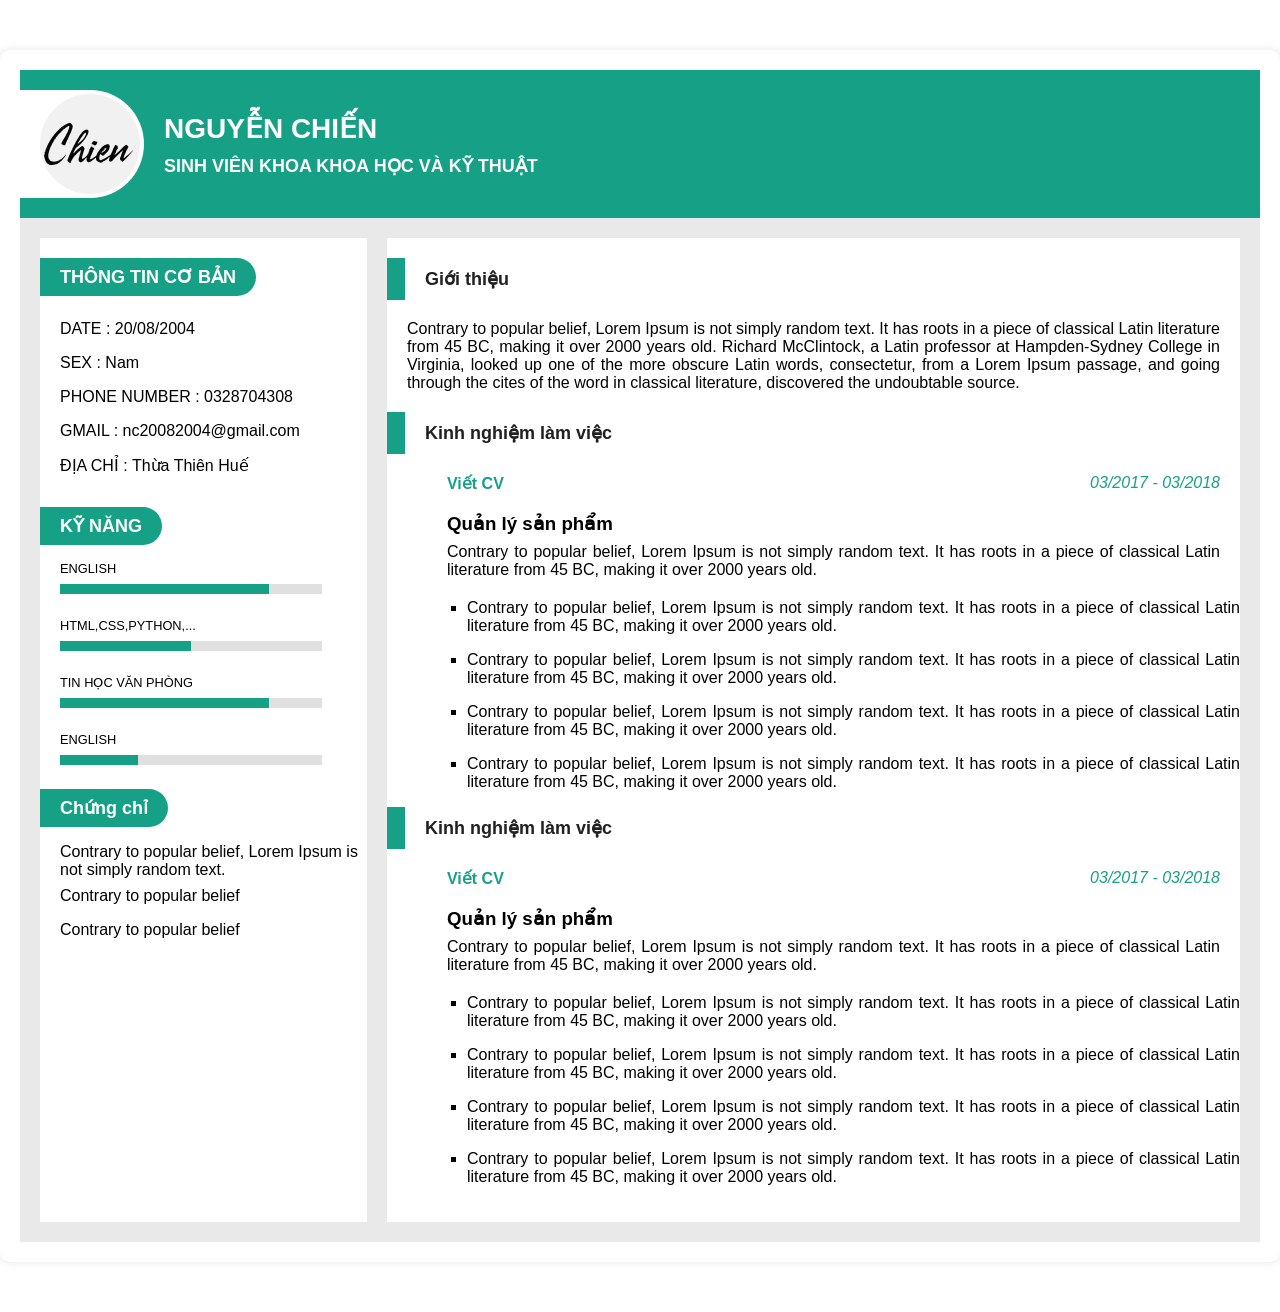
<file: index.html>
<!-- @format -->

<!DOCTYPE html>
<html lang="en">
	<head>
		<meta charset="UTF-8" />
		<meta name="viewport" content="width=device-width, initial-scale=1.0" />
		<link rel="stylesheet" href="./style.css" />
		<link rel="stylesheet" href="font-awesome-6-pro-public--master/css/fontawesome6.css">
		<title>My Profile</title>
	</head>
	<body>
		<header>
			<div class="img-container">
				<img src="./assets/images/104493258_879703349206530_7316124759525509092_n.jpg" alt="" class="img avatar" />
			</div>
			<div class="title-container">
				<h1>Nguyễn Chiến</h1>
				<h2>Sinh Viên Khoa Khoa Học và Kỹ Thuật </h2>
			</div>
		</header>

		<div class="container">
			<div class="sider">
				<div class="sider-content">
					<h1 class="tag-fill">THÔNG TIN CƠ BẢN</h1>
					<div class="tag-content">
						<ul>
							<li>DATE : 20/08/2004</li>
							<li>SEX : Nam</li>
							<li>PHONE NUMBER : 0328704308</li>
							<li>GMAIL : nc20082004@gmail.com</li>
							<li>ĐỊA CHỈ : Thừa Thiên Huế</li>
						</ul>
					</div>
				</div>
				<div class="sider-content">
					<h1 class="tag-fill">KỸ NĂNG</h1>
					<div class="tag-content progress-container">
						<p class="progress-title">English</p>
						<div class="progress-wrap">
							<div class="progress" style="width: 80%"></div>
						</div>
					</div>
					<div class="tag-content progress-container">
						<p class="progress-title">HTML,CSS,Python,...</p>
						<div class="progress-wrap">
							<div class="progress" style="width: 50%"></div>
						</div>
					</div>
					<div class="tag-content progress-container">
						<p class="progress-title">Tin Học Văn Phòng</p>
						<div class="progress-wrap">
							<div class="progress" style="width: 80%"></div>
						</div>
					</div>
					<div class="tag-content progress-container">
						<p class="progress-title">English</p>
						<div class="progress-wrap">
							<div class="progress" style="width: 30%"></div>
						</div>
					</div>
				</div>
				<div class="sider-content">
					<h1 class="tag-fill">Chứng chỉ</h1>
					<div class="tag-content">
						<p>
							Contrary to popular belief, Lorem Ipsum is not simply random text.
						</p>
						<ul class="text-content">
							<li>Contrary to popular belief</li>
							<li>Contrary to popular belief</li>
						</ul>
					</div>
				</div>
			</div>
			<div class="content">
				<div>
					<h1 class="tag">Giới thiệu</h1>
					<p class="text-content">
						Contrary to popular belief, Lorem Ipsum is not simply random text.
						It has roots in a piece of classical Latin literature from 45 BC,
						making it over 2000 years old. Richard McClintock, a Latin professor
						at Hampden-Sydney College in Virginia, looked up one of the more
						obscure Latin words, consectetur, from a Lorem Ipsum passage, and
						going through the cites of the word in classical literature,
						discovered the undoubtable source.
					</p>
				</div>
				<div class="description-content">
					<h1 class="tag">Kinh nghiệm làm việc</h1>
					<ul>
						<li>
							<div class="tabbar-title">
								<p class="text-content">Viết CV</p>
								<p class="text-date">03/2017 - 03/2018</p>
							</div>
							<h3>Quản lý sản phẩm</h3>
							<p class="text-content">
								Contrary to popular belief, Lorem Ipsum is not simply random
								text. It has roots in a piece of classical Latin literature from
								45 BC, making it over 2000 years old.
							</p>
							<ul>
								<li>
									Contrary to popular belief, Lorem Ipsum is not simply random
									text. It has roots in a piece of classical Latin literature
									from 45 BC, making it over 2000 years old.
								</li>
								<li>
									Contrary to popular belief, Lorem Ipsum is not simply random
									text. It has roots in a piece of classical Latin literature
									from 45 BC, making it over 2000 years old.
								</li>
								<li>
									Contrary to popular belief, Lorem Ipsum is not simply random
									text. It has roots in a piece of classical Latin literature
									from 45 BC, making it over 2000 years old.
								</li>
								<li>
									Contrary to popular belief, Lorem Ipsum is not simply random
									text. It has roots in a piece of classical Latin literature
									from 45 BC, making it over 2000 years old.
								</li>
							</ul>
						</li>
					</ul>
				</div>
				<div class="description-content">
					<h1 class="tag">Kinh nghiệm làm việc</h1>
					<ul>
						<li>
							<div class="tabbar-title">
								<p class="text-content">Viết CV</p>
								<p class="text-date">03/2017 - 03/2018</p>
							</div>
							<h3>Quản lý sản phẩm</h3>
							<p class="text-content">
								Contrary to popular belief, Lorem Ipsum is not simply random
								text. It has roots in a piece of classical Latin literature from
								45 BC, making it over 2000 years old.
							</p>
							<ul>
								<li>
									Contrary to popular belief, Lorem Ipsum is not simply random
									text. It has roots in a piece of classical Latin literature
									from 45 BC, making it over 2000 years old.
								</li>
								<li>
									Contrary to popular belief, Lorem Ipsum is not simply random
									text. It has roots in a piece of classical Latin literature
									from 45 BC, making it over 2000 years old.
								</li>
								<li>
									Contrary to popular belief, Lorem Ipsum is not simply random
									text. It has roots in a piece of classical Latin literature
									from 45 BC, making it over 2000 years old.
								</li>
								<li>
									Contrary to popular belief, Lorem Ipsum is not simply random
									text. It has roots in a piece of classical Latin literature
									from 45 BC, making it over 2000 years old.
								</li>
							</ul>
						</li>
					</ul>
				</div>
			</div>
		</div>
	</body>
</html>
</file>
<file: style.css>
body {
  font-family: Arial, sans-serif;
  margin: 0;
  padding: 0;
  background-color: #f2f2f2;

  max-width: 1300px;
  margin: 50px auto;
  background-color: #fff;
  padding: 20px;
  border-radius: 10px;
  box-shadow: 0 0 10px rgba(0, 0, 0, 0.1);
}
*{
  font-family: Arial, Helvetica, sans-serif;
  margin: 0;
}

header {
  padding: 20px 0;
  background-color: #16a085;
  display: flex;
}
/* 
p{
  padding: 0 10px;
  margin-bottom: 20px;
  text-align: justify;
} */

.text-content{
  padding: 0 20px;
  margin-bottom: 20px;
  text-align: justify;
}

.img-container {
  background-color: white;
  padding: 4px;
  padding-left: 20px;
  display: flex;
  justify-content: center;
  align-items: center;
  border-top-right-radius: 100px;
  border-bottom-right-radius: 100px;
}

.title-container{
  padding: 0 20px;
  display: flex;
  justify-content: center;
  flex-direction: column;
}

.title-container h1, .title-container h2{
  color: white;
  font-size: 28px;
  text-transform: uppercase;
  font-weight: 600;
}

.title-container h2{
  font-size: 18px;
  
  color: #fafafa;
  margin-top: 10px;
}

.img, .avatar{
  width: 100px;
  height: 100px;
  object-fit: cover;
  border-radius: 100px;
}

.container{
  padding: 20px;
  background-color: #e9e9e9;
  display: flex;

}

.sider, .content{
   background-color: white;
    padding: 20px 0;
    width: 100%;
}

.sider {
  width: calc(40% - 20px);
  margin-right: 20px;
}

.content {
  flex-grow: 1;
}

.tag-fill{
  background-color: #16a085;
  padding: 8px 20px;
  color: white;
  font-size: 18px;
  display: inline-block;
  border-top-right-radius: 100px;
  border-bottom-right-radius: 100px;
}

.tag-content {
  padding-left: 20px;
  margin-top: 16px;
  margin-bottom: 24px;
}

.tag-content ul {
  margin: 0;
  padding: 0;
}

.tag-content ul li {
  list-style-type: none;
  padding: 8px 0
}

.progress-container {
  width: 80%;
}

.progress-title{
  text-transform: uppercase;
  font-size: 0.8rem;
  margin: 0;
  padding: 0;
}

.progress-wrap{
  width: 100%;
  height: 10px;
  background-color: #e0e0e0;
  margin-top: 8px;
  margin-bottom: 16px;
}

.progress{
  width: 50%;
  height: 10px;
  background-color: #16a085;
}

.tag{
  font-size: 18px;
  color: #212121;
  padding: 10px 20px;
  border-left: 18px solid #16a085;
  margin-bottom: 20px;
}

.tabbar-title{
  display: flex;
  justify-content: space-between;
  
}

.tabbar-title .text-content {
  font-weight: 600;
  color: #16a085;
}

.content ul {
  padding: 0;
}

.content ul li {
  list-style-type: none;
}

.text-date {
  padding: 0 20px;
  color: #16a085;
  font-style: italic;
}

.description-content h3{
  padding: 0 20px;
  margin-bottom: 8px;
}

.description-content ul {
  padding-left: 40px ;
}

.description-content ul li{
  text-align: justify;
  list-style-type: none
}

.description-content ul li ul li{
  text-align: justify;
  list-style-type: square;
  margin-bottom: 16px;
}
</file>
